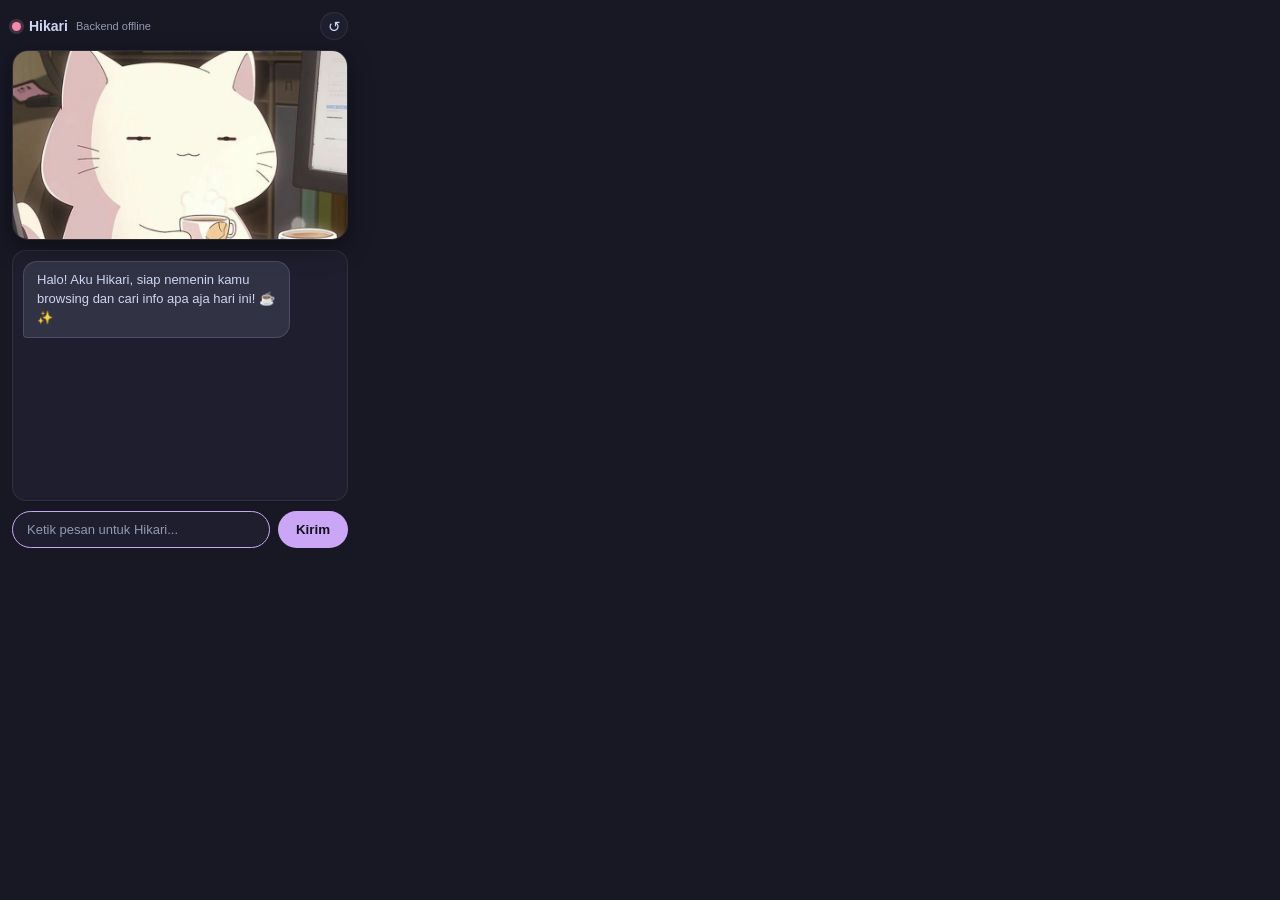
<file: extension/index.html>
<!DOCTYPE html>
<html lang="id">
<head>
  <meta charset="UTF-8">
  <meta name="viewport" content="width=device-width, initial-scale=1">
  <title>Hikari - Anime AI Companion</title>
  <link rel="stylesheet" href="style.css">
</head>
<body>
  <main id="app">
    <header class="topbar">
      <div class="status" id="status" title="Menghubungkan ke backend...">
        <span class="dot" id="status-dot"></span>
        <strong>Hikari</strong>
        <small id="status-text">Menghubungkan...</small>
      </div>
      <button id="reset-btn" class="icon-btn" type="button"
              title="Mulai obrolan baru" aria-label="Mulai obrolan baru">&#x21BA;</button>
    </header>

    <section class="character-card" aria-hidden="true">
      <img id="bg-cat" src="assets/cat.jpg" alt="">
      <canvas id="eye-canvas"></canvas>
    </section>

    <section id="chat-history" role="log" aria-live="polite" aria-label="Riwayat obrolan"></section>

    <div id="chat-input-area">
      <input type="text" id="user-input" maxlength="2000" autocomplete="off"
             placeholder="Ketik pesan untuk Hikari..." aria-label="Pesan">
      <button id="send-btn" type="button">Kirim</button>
    </div>
  </main>
  <script src="main.js"></script>
</body>
</html>
</file>
<file: extension/style.css>
:root {
  --bg: #181825;
  --surface: #1e1e2e;
  --surface-2: #313244;
  --text: #cdd6f4;
  --muted: #9399b2;
  --accent: #cba6f7;
  --accent-ink: #11111b;
  --ok: #a6e3a1;
  --warn: #f9e2af;
  --bad: #f38ba8;
  --line: rgba(255, 255, 255, 0.08);
}

* { box-sizing: border-box; margin: 0; padding: 0; }

body {
  width: 360px;
  height: 560px;
  font-family: 'Segoe UI', -apple-system, BlinkMacSystemFont, Roboto, sans-serif;
  background: var(--bg);
  color: var(--text);
  overflow: hidden;
}

#app {
  display: flex;
  flex-direction: column;
  height: 100%;
  padding: 12px;
  gap: 10px;
}

/* ---------- Top bar ---------- */
.topbar {
  display: flex;
  align-items: center;
  justify-content: space-between;
  min-height: 28px;
}

.status { display: flex; align-items: center; gap: 8px; min-width: 0; }
.status strong { font-size: 14px; }
.status small { font-size: 11px; color: var(--muted); white-space: nowrap; overflow: hidden; text-overflow: ellipsis; }

.dot {
  width: 9px; height: 9px; border-radius: 50%;
  background: var(--muted);
  box-shadow: 0 0 0 3px rgba(147, 153, 178, 0.18);
  transition: background 0.3s, box-shadow 0.3s;
}
.dot.online  { background: var(--ok);   box-shadow: 0 0 0 3px rgba(166, 227, 161, 0.2); }
.dot.warn    { background: var(--warn); box-shadow: 0 0 0 3px rgba(249, 226, 175, 0.2); }
.dot.offline { background: var(--bad);  box-shadow: 0 0 0 3px rgba(243, 139, 168, 0.2); }

.icon-btn {
  width: 28px; height: 28px;
  border-radius: 50%;
  border: 1px solid var(--line);
  background: var(--surface);
  color: var(--text);
  font-size: 15px;
  line-height: 1;
  cursor: pointer;
  transition: background 0.2s, transform 0.2s;
}
.icon-btn:hover { background: var(--surface-2); transform: rotate(-30deg); }

/* ---------- Avatar ---------- */
.character-card {
  position: relative;
  flex: 0 0 190px;
  border-radius: 16px;
  overflow: hidden;
  box-shadow: 0 8px 24px rgba(0, 0, 0, 0.4);
  border: 1px solid var(--line);
  animation: floatCard 4s ease-in-out infinite;
}

@keyframes floatCard {
  0%, 100% { transform: translateY(0); }
  50% { transform: translateY(-4px); }
}

#bg-cat {
  width: 100%; height: 100%;
  object-fit: cover;
  object-position: 50% 40%; /* harus sama dengan FOCUS_Y di main.js */
  display: block;
}

#eye-canvas {
  position: absolute; inset: 0;
  width: 100%; height: 100%;
  pointer-events: none;
}

/* ---------- Chat ---------- */
#chat-history {
  flex: 1;
  min-height: 0;
  overflow-y: auto;
  padding: 10px;
  display: flex;
  flex-direction: column;
  gap: 8px;
  background: var(--surface);
  border-radius: 14px;
  border: 1px solid var(--line);
  scroll-behavior: smooth;
}
#chat-history::-webkit-scrollbar { width: 4px; }
#chat-history::-webkit-scrollbar-thumb { background: var(--accent); border-radius: 4px; }

.message {
  max-width: 85%;
  padding: 9px 13px;
  border-radius: 14px;
  font-size: 13px;
  line-height: 1.45;
  white-space: pre-wrap;
  overflow-wrap: anywhere;
  animation: pop 0.25s ease;
}

@keyframes pop {
  from { opacity: 0; transform: translateY(6px) scale(0.98); }
  to   { opacity: 1; transform: none; }
}

.bot-message {
  align-self: flex-start;
  background: var(--surface-2);
  border: 1px solid rgba(203, 166, 247, 0.2);
  border-bottom-left-radius: 4px;
}

.user-message {
  align-self: flex-end;
  background: var(--accent);
  color: var(--accent-ink);
  font-weight: 600;
  border-bottom-right-radius: 4px;
}

.error-message {
  border-color: rgba(243, 139, 168, 0.5);
  color: var(--bad);
}

/* Indikator mengetik */
.typing { display: flex; gap: 4px; padding: 13px 14px; }
.typing span {
  width: 6px; height: 6px; border-radius: 50%;
  background: var(--muted);
  animation: bounce 1.1s infinite ease-in-out;
}
.typing span:nth-child(2) { animation-delay: 0.15s; }
.typing span:nth-child(3) { animation-delay: 0.3s; }
@keyframes bounce {
  0%, 60%, 100% { transform: translateY(0); opacity: 0.5; }
  30% { transform: translateY(-4px); opacity: 1; }
}

/* ---------- Input ---------- */
#chat-input-area { display: flex; gap: 8px; }

#user-input {
  flex: 1;
  min-width: 0;
  padding: 10px 14px;
  border-radius: 20px;
  border: 1px solid rgba(255, 255, 255, 0.15);
  background: var(--surface);
  color: #fff;
  font-size: 13px;
  outline: none;
  transition: border-color 0.2s;
}
#user-input:focus { border-color: var(--accent); }
#user-input::placeholder { color: var(--muted); }

#send-btn {
  padding: 0 18px;
  border-radius: 20px;
  border: none;
  background: var(--accent);
  color: var(--accent-ink);
  font-weight: bold;
  cursor: pointer;
  transition: opacity 0.2s;
}
#send-btn:hover:not(:disabled) { opacity: 0.9; }
#send-btn:disabled { opacity: 0.5; cursor: not-allowed; }

:focus-visible { outline: 2px solid var(--accent); outline-offset: 2px; }

@media (prefers-reduced-motion: reduce) {
  *, *::before, *::after { animation: none !important; transition: none !important; scroll-behavior: auto !important; }
}
</file>
